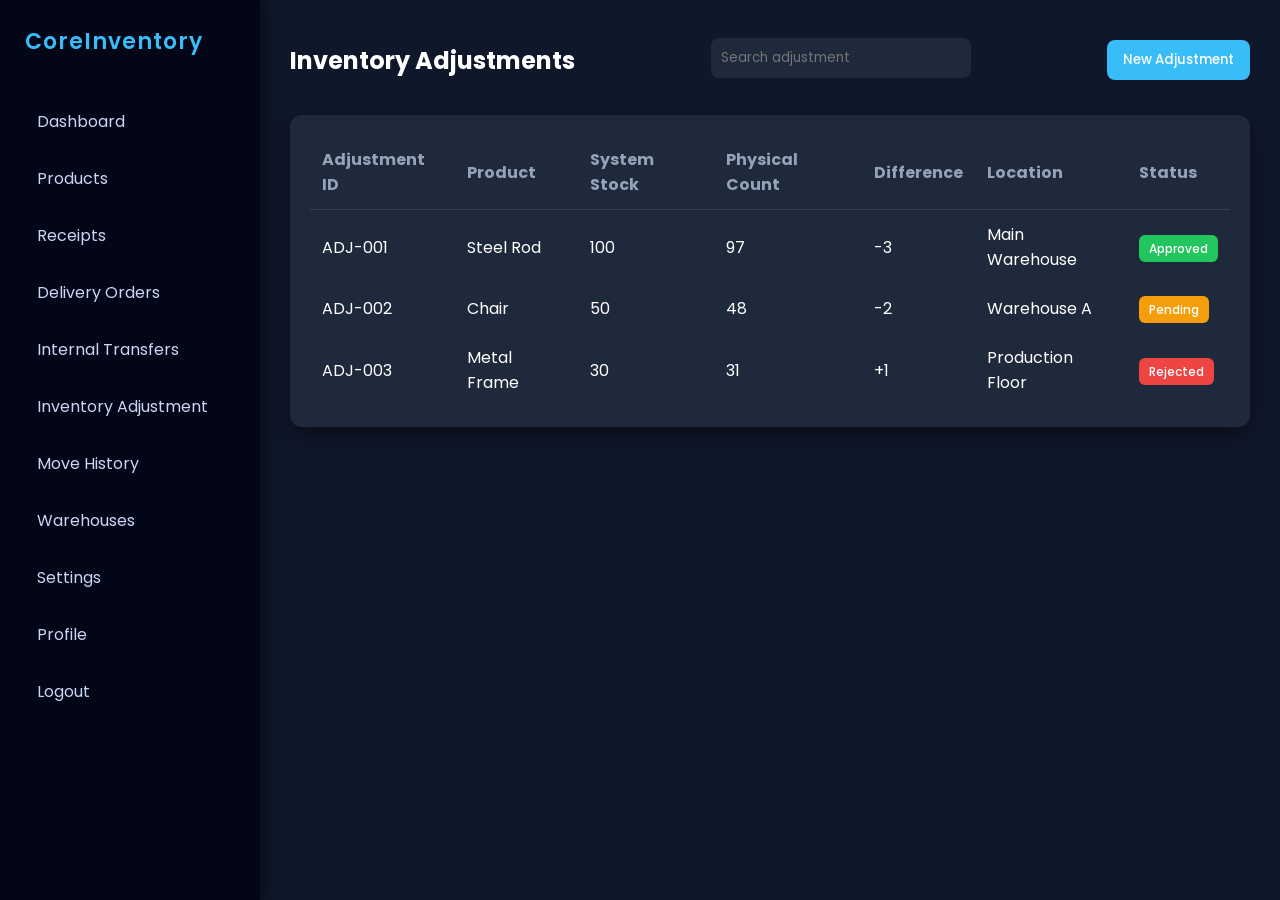
<file: pages/adjustments.html>
<!DOCTYPE html>
<html lang="en">

<head>
<link rel="stylesheet" href="../css/forms.css">
<link rel="stylesheet" href="../css/style.css">
<meta charset="UTF-8">
<meta name="viewport" content="width=device-width, initial-scale=1.0">

<title>Inventory Adjustments - CoreInventory</title>

<link href="https://fonts.googleapis.com/css2?family=Poppins:wght@300;400;500;600&display=swap" rel="stylesheet">

<style>

*{
margin:0;
padding:0;
box-sizing:border-box;
font-family:'Poppins',sans-serif;
}

body{
display:flex;
height:100vh;
background:#0f172a;
color:white;
}

/* SIDEBAR */

.sidebar{
width:260px;
background:#020617;
padding:25px;
display:flex;
flex-direction:column;
}

.logo{
font-size:22px;
font-weight:600;
color:#38bdf8;
margin-bottom:35px;
}

.sidebar a{
color:#cbd5f5;
text-decoration:none;
padding:12px;
border-radius:8px;
margin:4px 0;
transition:0.3s;
}

.sidebar a:hover{
background:#1e293b;
color:#38bdf8;
}

/* MAIN */

.main{
flex:1;
padding:30px;
overflow-y:auto;
}

/* TOP BAR */

.topbar{
display:flex;
justify-content:space-between;
align-items:center;
margin-bottom:25px;
}

.search{
padding:10px;
border-radius:8px;
border:none;
background:#1e293b;
color:white;
width:260px;
}

.add-btn{
background:#38bdf8;
border:none;
padding:10px 16px;
border-radius:8px;
cursor:pointer;
}

/* TABLE */

.table-container{
background:#1e293b;
padding:20px;
border-radius:12px;
}

table{
width:100%;
border-collapse:collapse;
}

th,td{
padding:12px;
text-align:left;
}

th{
color:#94a3b8;
border-bottom:1px solid #334155;
}

tr:hover{
background:#0f172a;
}

/* STATUS */

.status{
padding:5px 10px;
border-radius:6px;
font-size:12px;
}

.pending{
background:#f59e0b;
}

.approved{
background:#22c55e;
}

.rejected{
background:#ef4444;
}

/* MODAL */

.modal{
display:none;
position:fixed;
top:0;
left:0;
width:100%;
height:100%;
background:rgba(0,0,0,0.7);
justify-content:center;
align-items:center;
}

.modal-content{
background:#1e293b;
padding:25px;
border-radius:12px;
width:420px;
}

.modal input, .modal select, .modal textarea{
width:100%;
padding:10px;
margin:8px 0;
border-radius:6px;
border:none;
background:#0f172a;
color:white;
}

.modal button{
margin-top:10px;
padding:10px;
background:#38bdf8;
border:none;
border-radius:6px;
cursor:pointer;
width:100%;
}

</style>

</head>

<body>

<!-- SIDEBAR -->

<div class="sidebar">

<div class="logo">CoreInventory</div>

<a href="dashboard.html">Dashboard</a>
<a href="products.html">Products</a>
<a href="receipts.html">Receipts</a>
<a href="deliveries.html">Delivery Orders</a>
<a href="transfers.html">Internal Transfers</a>
<a href="adjustments.html">Inventory Adjustment</a>
<a href="movements.html">Move History</a>
<a href="warehouses.html">Warehouses</a>
<a href="adjustments.html">Settings</a>
<a href="profile.html">Profile</a>
<a href="#">Logout</a>

</div>

<!-- MAIN -->

<div class="main">

<div class="topbar">

<h2>Inventory Adjustments</h2>

<input class="search" placeholder="Search adjustment">

<button class="add-btn" onclick="openModal()">New Adjustment</button>

</div>

<!-- ADJUSTMENT TABLE -->

<div class="table-container">

<table>

<thead>

<tr>
<th>Adjustment ID</th>
<th>Product</th>
<th>System Stock</th>
<th>Physical Count</th>
<th>Difference</th>
<th>Location</th>
<th>Status</th>
</tr>

</thead>

<tbody id="adjustmentTable">

<tr>
<td>ADJ-001</td>
<td>Steel Rod</td>
<td>100</td>
<td>97</td>
<td>-3</td>
<td>Main Warehouse</td>
<td><span class="status approved">Approved</span></td>
</tr>

<tr>
<td>ADJ-002</td>
<td>Chair</td>
<td>50</td>
<td>48</td>
<td>-2</td>
<td>Warehouse A</td>
<td><span class="status pending">Pending</span></td>
</tr>

<tr>
<td>ADJ-003</td>
<td>Metal Frame</td>
<td>30</td>
<td>31</td>
<td>+1</td>
<td>Production Floor</td>
<td><span class="status rejected">Rejected</span></td>
</tr>

</tbody>

</table>

</div>

</div>

<!-- CREATE ADJUSTMENT MODAL -->

<div class="modal" id="adjustModal">

<div class="modal-content">

<h3>Create Stock Adjustment</h3>

<input type="text" id="product" placeholder="Product Name">

<input type="number" id="systemStock" placeholder="System Stock">

<input type="number" id="physicalStock" placeholder="Physical Count">

<select id="location">
<option>Main Warehouse</option>
<option>Warehouse A</option>
<option>Production Floor</option>
</select>

<textarea id="reason" placeholder="Reason for Adjustment"></textarea>

<select id="status">
<option>Pending</option>
<option>Approved</option>
<option>Rejected</option>
</select>

<button onclick="addAdjustment()">Save Adjustment</button>

</div>

</div>

<script>

function openModal(){
document.getElementById("adjustModal").style.display="flex"
}

function addAdjustment(){

let product=document.getElementById("product").value
let system=document.getElementById("systemStock").value
let physical=document.getElementById("physicalStock").value
let location=document.getElementById("location").value
let status=document.getElementById("status").value

let difference=physical-system

let table=document.getElementById("adjustmentTable")

let id="ADJ-"+Math.floor(Math.random()*1000)

let row=document.createElement("tr")

row.innerHTML=
`<td>${id}</td>
<td>${product}</td>
<td>${system}</td>
<td>${physical}</td>
<td>${difference}</td>
<td>${location}</td>
<td><span class="status ${status.toLowerCase()}">${status}</span></td>`

table.appendChild(row)

document.getElementById("adjustModal").style.display="none"

}

</script>

</body>
</html>
</file>
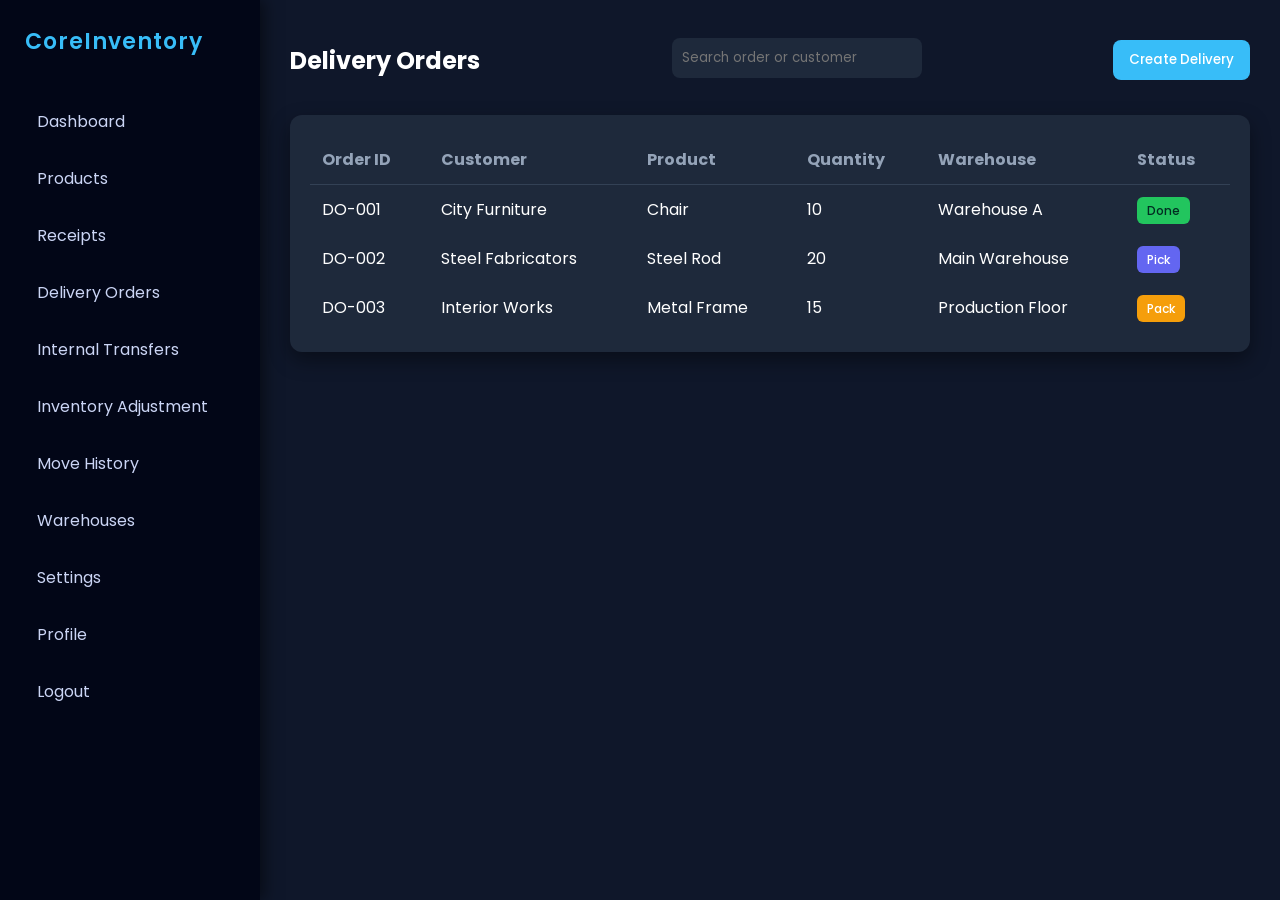
<file: pages/deliveries.html>
<!DOCTYPE html>
<html lang="en">

<head>
<link rel="stylesheet" href="../css/forms.css">
<link rel="stylesheet" href="../css/style.css">
<meta charset="UTF-8">
<meta name="viewport" content="width=device-width, initial-scale=1.0">

<title>Delivery Orders - CoreInventory</title>

<link href="https://fonts.googleapis.com/css2?family=Poppins:wght@300;400;500;600&display=swap" rel="stylesheet">

<style>

*{
margin:0;
padding:0;
box-sizing:border-box;
font-family:'Poppins',sans-serif;
}

body{
display:flex;
height:100vh;
background:#0f172a;
color:white;
}

/* SIDEBAR */

.sidebar{
width:260px;
background:#020617;
padding:25px;
display:flex;
flex-direction:column;
}

.logo{
font-size:22px;
font-weight:600;
color:#38bdf8;
margin-bottom:35px;
}

.sidebar a{
color:#cbd5f5;
text-decoration:none;
padding:12px;
border-radius:8px;
margin:4px 0;
transition:0.3s;
}

.sidebar a:hover{
background:#1e293b;
color:#38bdf8;
}

/* MAIN */

.main{
flex:1;
padding:30px;
overflow-y:auto;
}

/* TOPBAR */

.topbar{
display:flex;
justify-content:space-between;
align-items:center;
margin-bottom:25px;
}

.search{
padding:10px;
border-radius:8px;
border:none;
background:#1e293b;
color:white;
width:250px;
}

.add-btn{
background:#38bdf8;
border:none;
padding:10px 16px;
border-radius:8px;
cursor:pointer;
}

/* TABLE */

.table-container{
background:#1e293b;
padding:20px;
border-radius:12px;
}

table{
width:100%;
border-collapse:collapse;
}

th,td{
padding:12px;
text-align:left;
}

th{
color:#94a3b8;
border-bottom:1px solid #334155;
}

tr:hover{
background:#0f172a;
}

/* STATUS */

.status{
padding:5px 10px;
border-radius:6px;
font-size:12px;
cursor:pointer;
}

.pick{
background:#6366f1;
}

.pack{
background:#f59e0b;
}

.done{
background:#22c55e;
}

/* TRACKING BAR */

.tracking-box{
background:#1e293b;
margin-top:20px;
padding:25px;
border-radius:12px;
display:none;
}

.progress-container{
display:flex;
justify-content:space-between;
position:relative;
margin-top:20px;
}

.progress-container::before{
content:'';
position:absolute;
top:15px;
left:0;
width:100%;
height:4px;
background:#334155;
z-index:0;
}

.progress{
position:absolute;
top:15px;
left:0;
height:4px;
background:#22c55e;
z-index:1;
width:0%;
transition:0.4s;
}

.circle{
width:35px;
height:35px;
background:#334155;
border-radius:50%;
display:flex;
align-items:center;
justify-content:center;
z-index:2;
font-size:12px;
}

.circle.active{
background:#22c55e;
}

/* MODAL */

.modal{
display:none;
position:fixed;
top:0;
left:0;
width:100%;
height:100%;
background:rgba(0,0,0,0.7);
justify-content:center;
align-items:center;
}

.modal-content{
background:#1e293b;
padding:25px;
border-radius:12px;
width:400px;
}

.modal input, .modal select{
width:100%;
padding:10px;
margin:8px 0;
border-radius:6px;
border:none;
background:#0f172a;
color:white;
}

.modal button{
margin-top:10px;
padding:10px;
background:#38bdf8;
border:none;
border-radius:6px;
cursor:pointer;
width:100%;
}

</style>

</head>

<body>

<div class="sidebar">

<div class="logo">CoreInventory</div>

<a href="dashboard.html">Dashboard</a>
<a href="products.html">Products</a>
<a href="receipts.html">Receipts</a>
<a href="deliveries.html">Delivery Orders</a>
<a href="transfers.html">Internal Transfers</a>
<a href="adjustments.html">Inventory Adjustment</a>
<a href="movements.html">Move History</a>
<a href="warehouses.html">Warehouses</a>
<a href="settings.html">Settings</a>
<a href="profile.html">Profile</a>
<a href="logout.html">Logout</a>

</div>

<div class="main">

<div class="topbar">

<h2>Delivery Orders</h2>

<input class="search" placeholder="Search order or customer">

<button class="add-btn" onclick="openModal()">Create Delivery</button>

</div>

<div class="table-container">

<table>

<thead>
<tr>
<th>Order ID</th>
<th>Customer</th>
<th>Product</th>
<th>Quantity</th>
<th>Warehouse</th>
<th>Status</th>
</tr>
</thead>

<tbody id="deliveryTable">

<tr>
<td>DO-001</td>
<td>City Furniture</td>
<td>Chair</td>
<td>10</td>
<td>Warehouse A</td>
<td><span class="status done" onclick="showTracking('DO-001')">Done</span></td>
</tr>

<tr>
<td>DO-002</td>
<td>Steel Fabricators</td>
<td>Steel Rod</td>
<td>20</td>
<td>Main Warehouse</td>
<td><span class="status pick" onclick="showTracking('DO-002')">Pick</span></td>
</tr>

<tr>
<td>DO-003</td>
<td>Interior Works</td>
<td>Metal Frame</td>
<td>15</td>
<td>Production Floor</td>
<td><span class="status pack" onclick="showTracking('DO-003')">Pack</span></td>
</tr>

</tbody>

</table>

</div>

<div class="tracking-box" id="trackingBox">

<h3>Order Tracking</h3>

<div class="progress-container">

<div class="progress" id="progress"></div>

<div class="circle">1</div>
<div class="circle">2</div>
<div class="circle">3</div>
<div class="circle">4</div>

</div>

<div style="display:flex;justify-content:space-between;margin-top:10px;font-size:13px;">
<span>Order Placed</span>
<span>Picking</span>
<span>Packing</span>
<span>Delivered</span>
</div>

</div>

</div>

<div class="modal" id="deliveryModal">

<div class="modal-content">

<h3>Create Delivery Order</h3>

<input type="text" id="customer" placeholder="Customer Name">
<input type="text" id="product" placeholder="Product">
<input type="number" id="qty" placeholder="Quantity">

<select id="warehouse">
<option>Main Warehouse</option>
<option>Warehouse A</option>
<option>Production Floor</option>
</select>

<select id="status">
<option>Pick</option>
<option>Pack</option>
<option>Done</option>
</select>

<button onclick="addDelivery()">Save Delivery</button>

</div>

</div>

<script>

function openModal(){
document.getElementById("deliveryModal").style.display="flex"
}

function addDelivery(){

let customer=document.getElementById("customer").value
let product=document.getElementById("product").value
let qty=document.getElementById("qty").value
let warehouse=document.getElementById("warehouse").value
let status=document.getElementById("status").value

let table=document.getElementById("deliveryTable")

let id="DO-"+Math.floor(Math.random()*1000)

let row=document.createElement("tr")

row.innerHTML=
`<td>${id}</td>
<td>${customer}</td>
<td>${product}</td>
<td>${qty}</td>
<td>${warehouse}</td>
<td><span class="status ${status.toLowerCase()}" onclick="showTracking('${id}')">${status}</span></td>`

table.appendChild(row)

document.getElementById("deliveryModal").style.display="none"

}

function showTracking(orderId){

let statusStep={
"DO-001":4,
"DO-002":2,
"DO-003":3
}

let step=statusStep[orderId] || 1

let circles=document.querySelectorAll(".circle")
let progress=document.getElementById("progress")

circles.forEach((circle,index)=>{
if(index < step){
circle.classList.add("active")
}else{
circle.classList.remove("active")
}
})

let percent=((step-1)/(circles.length-1))*100
progress.style.width=percent+"%"

document.getElementById("trackingBox").style.display="block"

}

</script>

</body>
</html>
</file>
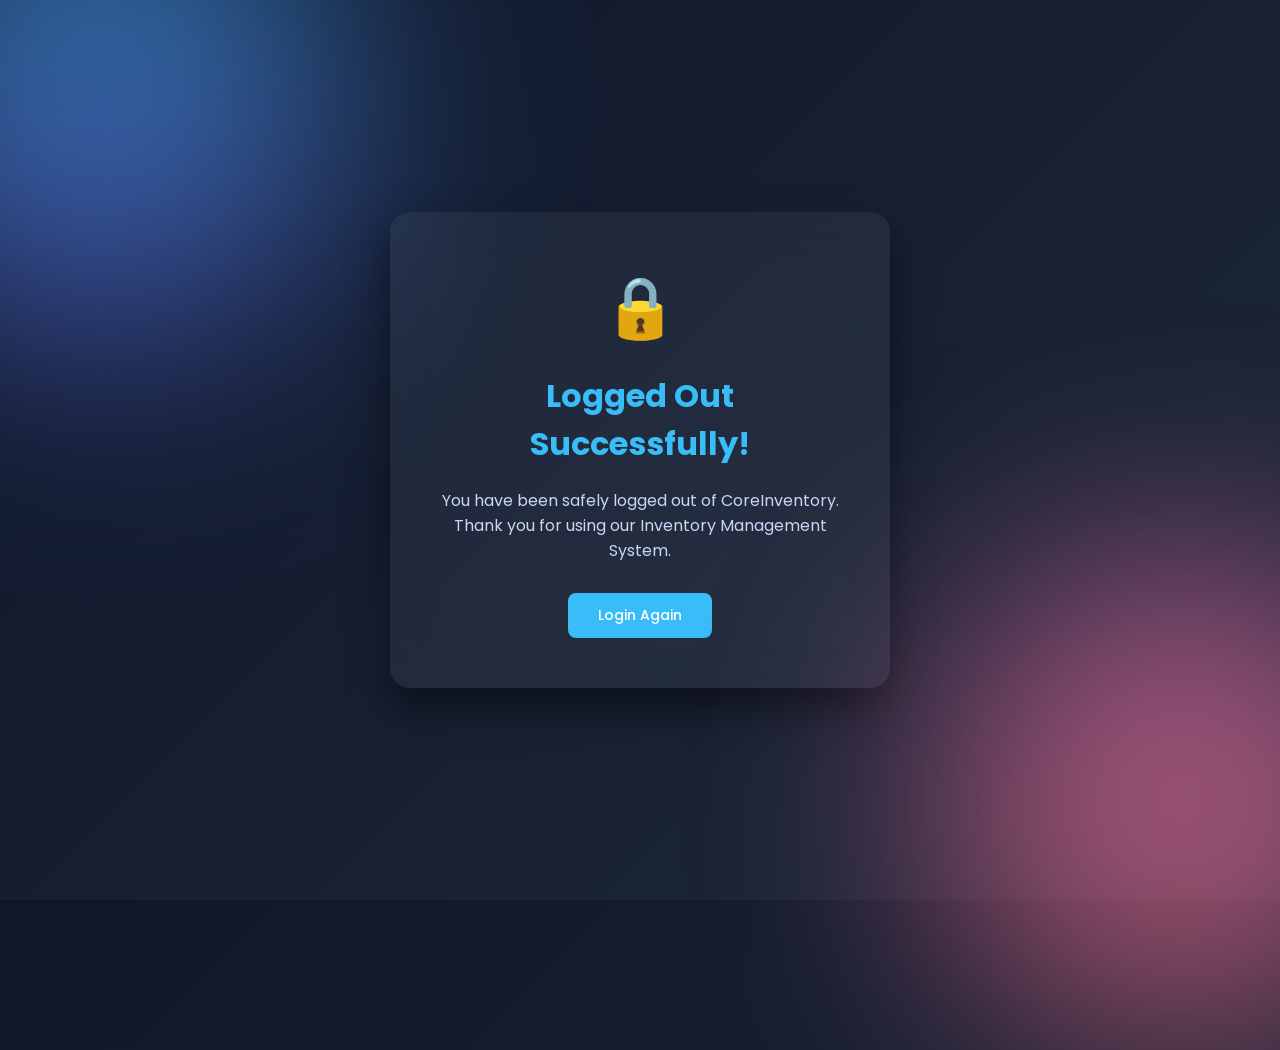
<file: pages/logout.html>
<!DOCTYPE html>
<html lang="en">

<head>
    <meta charset="UTF-8">
    <meta name="viewport" content="width=device-width, initial-scale=1.0">
    <title>Logout - CoreInventory</title>

    <!-- Google Fonts -->
    <link href="https://fonts.googleapis.com/css2?family=Poppins:wght@300;400;500;600&display=swap" rel="stylesheet">

    <!-- Main Styles -->
    <link rel="stylesheet" href="../css/style.css">
    <link rel="stylesheet" href="../css/forms.css">

    <style>
        /* Custom logout page styling */
        body {
            height: 100vh;
            display: flex;
            justify-content: center;
            align-items: center;
            font-family: 'Poppins', sans-serif;
            background: linear-gradient(135deg, #0f172a, #1e293b);
            overflow: hidden;
            position: relative;
        }

        /* Animated background circles */
        body::before,
        body::after {
            content: "";
            position: absolute;
            width: 500px;
            height: 500px;
            border-radius: 50%;
            filter: blur(120px);
            opacity: 0.6;
        }

        body::before {
            background: linear-gradient(#38bdf8, #6366f1);
            top: -150px;
            left: -150px;
        }

        body::after {
            background: linear-gradient(#f472b6, #fb7185);
            bottom: -150px;
            right: -150px;
        }

        .logout-container {
            width: 500px;
            padding: 50px;
            text-align: center;
            background: rgba(255, 255, 255, 0.05);
            backdrop-filter: blur(20px);
            border-radius: 20px;
            box-shadow: 0 20px 40px rgba(0, 0, 0, 0.5);
            color: white;
        }

        .logout-container h1 {
            font-size: 32px;
            margin-bottom: 20px;
            color: #38bdf8;
        }

        .logout-container p {
            font-size: 16px;
            color: #cbd5f5;
            margin-bottom: 30px;
        }

        .logout-btn {
            padding: 12px 30px;
            background: #38bdf8;
            border: none;
            border-radius: 8px;
            color: white;
            font-weight: 500;
            cursor: pointer;
            font-size: 14px;
            transition: 0.3s;
        }

        .logout-btn:hover {
            background: #0ea5e9;
            transform: translateY(-2px);
        }

        .icon {
            font-size: 60px;
            margin-bottom: 20px;
            color: #f472b6;
        }
    </style>
</head>

<body>
    <div class="logout-container">
        <div class="icon">🔒</div>
        <h1>Logged Out Successfully!</h1>
        <p>You have been safely logged out of CoreInventory.<br>
            Thank you for using our Inventory Management System.</p>
        <button class="logout-btn" onclick="redirectLogin()">Login Again</button>
    </div>

    <script>
        function redirectLogin() {
            window.location.href = "login.html";
        }

        // Auto redirect after 5 seconds
        setTimeout(() => {
            redirectLogin();
        }, 5000);
    </script>
</body>

</html>
</file>
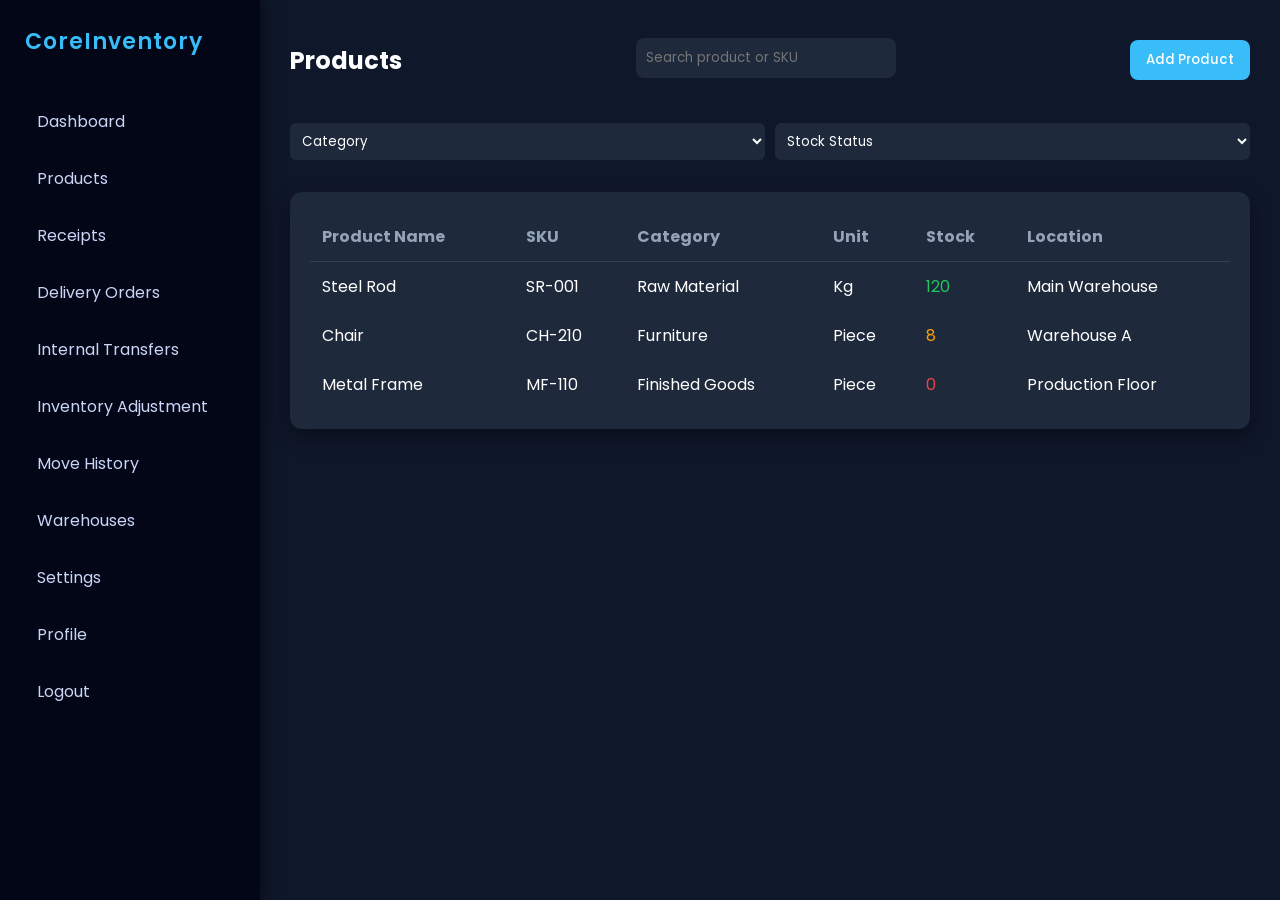
<file: pages/products.html>
<!DOCTYPE html>
<html lang="en">

<head>
<link rel="stylesheet" href="../css/forms.css">
<link rel="stylesheet" href="../css/style.css">
<meta charset="UTF-8">
<meta name="viewport" content="width=device-width, initial-scale=1.0">

<title>Products - CoreInventory</title>

<link href="https://fonts.googleapis.com/css2?family=Poppins:wght@300;400;500;600&display=swap" rel="stylesheet">

<style>

*{
margin:0;
padding:0;
box-sizing:border-box;
font-family:'Poppins',sans-serif;
}

body{
display:flex;
height:100vh;
background:#0f172a;
color:white;
}

/* SIDEBAR */

.sidebar{
width:260px;
background:#020617;
padding:25px;
display:flex;
flex-direction:column;
}

.logo{
font-size:22px;
font-weight:600;
color:#38bdf8;
margin-bottom:35px;
}

.sidebar a{
color:#cbd5f5;
text-decoration:none;
padding:12px;
border-radius:8px;
margin:4px 0;
transition:0.3s;
}

.sidebar a:hover{
background:#1e293b;
color:#38bdf8;
}

/* MAIN */

.main{
flex:1;
padding:30px;
overflow-y:auto;
}

/* TOP BAR */

.topbar{
display:flex;
justify-content:space-between;
align-items:center;
margin-bottom:25px;
}

.search{
padding:10px;
border-radius:8px;
border:none;
background:#1e293b;
color:white;
width:260px;
}

.add-btn{
background:#38bdf8;
border:none;
padding:10px 16px;
border-radius:8px;
cursor:pointer;
}

/* FILTERS */

.filters{
display:flex;
gap:10px;
margin-bottom:20px;
}

select{
padding:8px;
background:#1e293b;
border:none;
border-radius:6px;
color:white;
}

/* TABLE */

.table-container{
background:#1e293b;
padding:20px;
border-radius:12px;
}

table{
width:100%;
border-collapse:collapse;
}

th,td{
padding:12px;
text-align:left;
}

th{
color:#94a3b8;
border-bottom:1px solid #334155;
}

tr:hover{
background:#0f172a;
}

/* STOCK STATUS */

.stock-high{
color:#22c55e;
}

.stock-low{
color:#f59e0b;
}

.stock-out{
color:#ef4444;
}

/* MODAL */

.modal{
display:none;
position:fixed;
top:0;
left:0;
width:100%;
height:100%;
background:rgba(0,0,0,0.7);
justify-content:center;
align-items:center;
}

.modal-content{
background:#1e293b;
padding:25px;
border-radius:12px;
width:350px;
}

.modal input{
width:100%;
padding:10px;
margin:8px 0;
border-radius:6px;
border:none;
background:#0f172a;
color:white;
}

.modal button{
margin-top:10px;
padding:10px;
background:#38bdf8;
border:none;
border-radius:6px;
cursor:pointer;
width:100%;
}

/* RESPONSIVE */

@media(max-width:900px){

.sidebar{
display:none;
}

}

</style>

</head>

<body>

<!-- SIDEBAR -->

<div class="sidebar">

<div class="logo">CoreInventory</div>

<a href="dashboard.html">Dashboard</a>
<a href="products.html">Products</a>
<a href="receipts.html">Receipts</a>
<a href="deliveries.html">Delivery Orders</a>
<a href="transfers.html">Internal Transfers</a>
<a href="adjustments.html">Inventory Adjustment</a>
<a href="movements.html">Move History</a>
<a href="warehouses.html">Warehouses</a>
<a href="settings.html">Settings</a>
<a href="profile.html">Profile</a>
<a href="logout.html">Logout</a>
</div>

<!-- MAIN -->

<div class="main">

<div class="topbar">

<h2>Products</h2>

<input class="search" placeholder="Search product or SKU">

<button class="add-btn" onclick="openModal()">Add Product</button>

</div>

<!-- FILTERS -->

<div class="filters">

<select>
<option>Category</option>
<option>Raw Material</option>
<option>Finished Goods</option>
</select>

<select>
<option>Stock Status</option>
<option>High</option>
<option>Low</option>
<option>Out of Stock</option>
</select>

</div>

<!-- PRODUCT TABLE -->

<div class="table-container">

<table>

<thead>

<tr>
<th>Product Name</th>
<th>SKU</th>
<th>Category</th>
<th>Unit</th>
<th>Stock</th>
<th>Location</th>
</tr>

</thead>

<tbody id="productTable">

<tr>
<td>Steel Rod</td>
<td>SR-001</td>
<td>Raw Material</td>
<td>Kg</td>
<td class="stock-high">120</td>
<td>Main Warehouse</td>
</tr>

<tr>
<td>Chair</td>
<td>CH-210</td>
<td>Furniture</td>
<td>Piece</td>
<td class="stock-low">8</td>
<td>Warehouse A</td>
</tr>

<tr>
<td>Metal Frame</td>
<td>MF-110</td>
<td>Finished Goods</td>
<td>Piece</td>
<td class="stock-out">0</td>
<td>Production Floor</td>
</tr>

</tbody>

</table>

</div>

</div>

<!-- ADD PRODUCT MODAL -->

<div class="modal" id="productModal">

<div class="modal-content">

<h3>Add Product</h3>

<input type="text" id="name" placeholder="Product Name">
<input type="text" id="sku" placeholder="SKU Code">
<input type="text" id="category" placeholder="Category">
<input type="text" id="unit" placeholder="Unit of Measure">
<input type="number" id="stock" placeholder="Initial Stock">

<button onclick="addProduct()">Save Product</button>

</div>

</div>

<script>

function openModal(){
document.getElementById("productModal").style.display="flex"
}

function addProduct(){

let name=document.getElementById("name").value
let sku=document.getElementById("sku").value
let category=document.getElementById("category").value
let unit=document.getElementById("unit").value
let stock=document.getElementById("stock").value

let table=document.getElementById("productTable")

let row=document.createElement("tr")

row.innerHTML=

`<td>${name}</td>
<td>${sku}</td>
<td>${category}</td>
<td>${unit}</td>
<td>${stock}</td>
<td>Main Warehouse</td>`

table.appendChild(row)

document.getElementById("productModal").style.display="none"

}

</script>

</body>
</html>
</file>
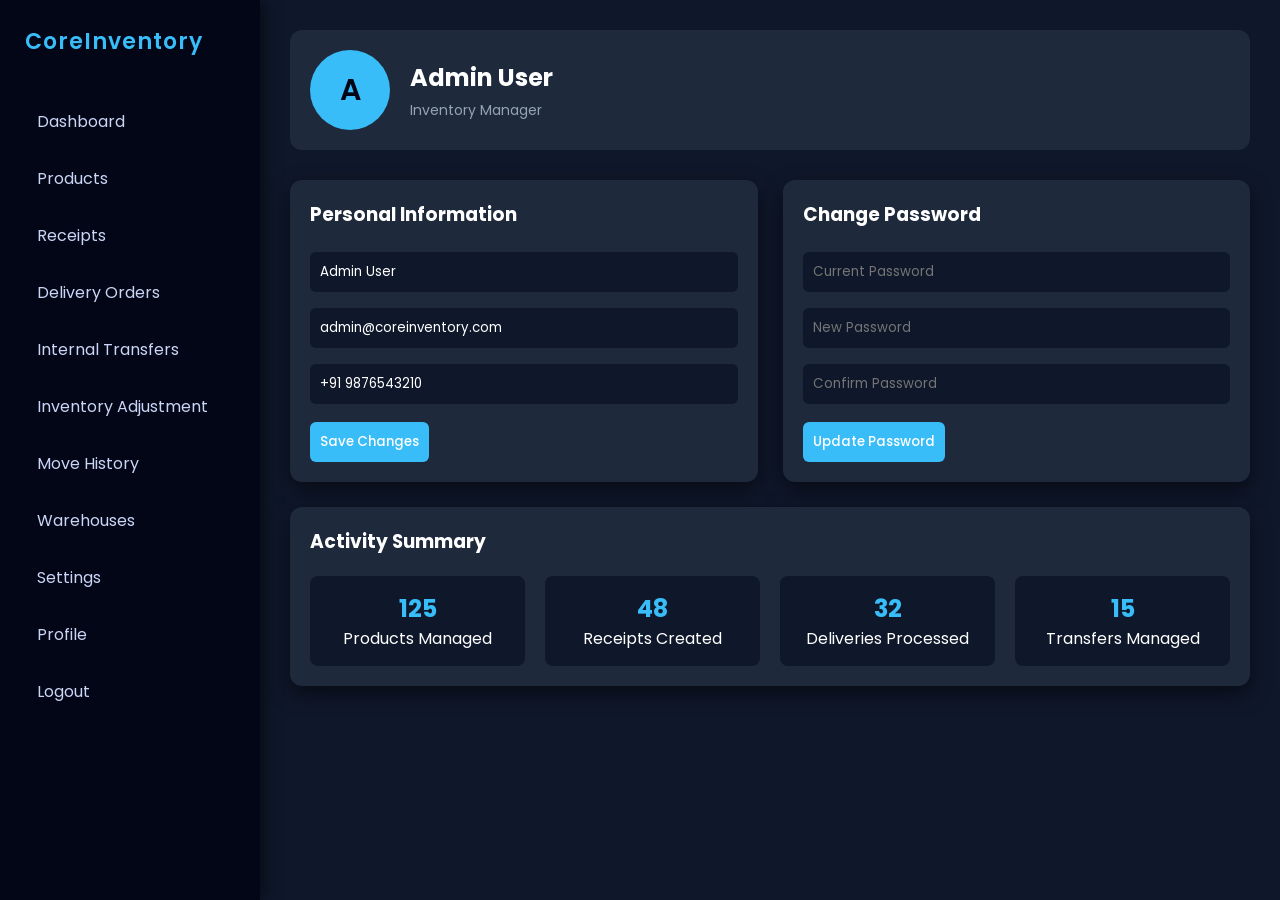
<file: pages/profile.html>
<!DOCTYPE html>
<html lang="en">

<head>
<link rel="stylesheet" href="../css/forms.css">
<link rel="stylesheet" href="../css/style.css">
<meta charset="UTF-8">
<meta name="viewport" content="width=device-width, initial-scale=1.0">

<title>User Profile - CoreInventory</title>

<link href="https://fonts.googleapis.com/css2?family=Poppins:wght@300;400;500;600&display=swap" rel="stylesheet">

<style>

*{
margin:0;
padding:0;
box-sizing:border-box;
font-family:'Poppins',sans-serif;
}

body{
display:flex;
height:100vh;
background:#0f172a;
color:white;
}

/* SIDEBAR */

.sidebar{
width:260px;
background:#020617;
padding:25px;
display:flex;
flex-direction:column;
}

.logo{
font-size:22px;
font-weight:600;
color:#38bdf8;
margin-bottom:35px;
}

.sidebar a{
color:#cbd5f5;
text-decoration:none;
padding:12px;
border-radius:8px;
margin:4px 0;
transition:0.3s;
}

.sidebar a:hover{
background:#1e293b;
color:#38bdf8;
}

/* MAIN */

.main{
flex:1;
padding:30px;
overflow-y:auto;
}

/* PROFILE HEADER */

.profile-header{
display:flex;
align-items:center;
gap:20px;
margin-bottom:30px;
background:#1e293b;
padding:20px;
border-radius:12px;
}

.avatar{
width:80px;
height:80px;
border-radius:50%;
background:#38bdf8;
display:flex;
align-items:center;
justify-content:center;
font-size:30px;
font-weight:600;
color:#020617;
}

.user-info h2{
margin-bottom:5px;
}

.role{
color:#94a3b8;
font-size:14px;
}

/* GRID */

.grid{
display:grid;
grid-template-columns:1fr 1fr;
gap:25px;
}

/* CARD */

.card{
background:#1e293b;
padding:20px;
border-radius:12px;
}

.card h3{
margin-bottom:15px;
}

/* FORM */

input{
width:100%;
padding:10px;
margin:8px 0;
border-radius:6px;
border:none;
background:#0f172a;
color:white;
}

button{
margin-top:10px;
padding:10px;
background:#38bdf8;
border:none;
border-radius:6px;
cursor:pointer;
}

/* ACTIVITY */

.activity{
display:flex;
gap:20px;
margin-top:20px;
}

.stat{
flex:1;
background:#0f172a;
padding:15px;
border-radius:8px;
text-align:center;
}

.stat h2{
color:#38bdf8;
}

/* RESPONSIVE */

@media(max-width:900px){

.sidebar{
display:none;
}

.grid{
grid-template-columns:1fr;
}

}

</style>

</head>

<body>

<!-- SIDEBAR -->

<div class="sidebar">

<div class="logo">CoreInventory</div>

<a href="dashboard.html">Dashboard</a>
<a href="products.html">Products</a>
<a href="receipts.html">Receipts</a>
<a href="deliveries.html">Delivery Orders</a>
<a href="transfers.html">Internal Transfers</a>
<a href="adjustments.html">Inventory Adjustment</a>
<a href="movements.html">Move History</a>
<a href="warehouses.html">Warehouses</a>
<a href="settings.html">Settings</a>
<a href="profile.html">Profile</a>
<a href="logout.html">Logout</a>
</div>

<!-- MAIN -->

<div class="main">

<!-- PROFILE HEADER -->

<div class="profile-header">

<div class="avatar">A</div>

<div class="user-info">
<h2>Admin User</h2>
<p class="role">Inventory Manager</p>
</div>

</div>

<!-- GRID -->

<div class="grid">

<!-- PERSONAL INFO -->

<div class="card">

<h3>Personal Information</h3>

<input type="text" value="Admin User">
<input type="email" value="admin@coreinventory.com">
<input type="text" value="+91 9876543210">

<button onclick="saveProfile()" type="submit">Save Changes</button>

</div>

<!-- PASSWORD CHANGE -->

<div class="card">

<h3>Change Password</h3>

<input type="password" placeholder="Current Password">
<input type="password" placeholder="New Password">
<input type="password" placeholder="Confirm Password">

<button onclick="changePassword()">Update Password</button>

</div>

</div>

<!-- ACTIVITY STATS -->

<div class="card" style="margin-top:25px;">

<h3>Activity Summary</h3>

<div class="activity">

<div class="stat">
<h2>125</h2>
<p>Products Managed</p>
</div>

<div class="stat">
<h2>48</h2>
<p>Receipts Created</p>
</div>

<div class="stat">
<h2>32</h2>
<p>Deliveries Processed</p>
</div>

<div class="stat">
<h2>15</h2>
<p>Transfers Managed</p>
</div>

</div>

</div>

</div>

<script>

function saveProfile(){
alert("Profile updated successfully")
}

function changePassword(){
alert("Password updated successfully")
}

</script>

</body>
</html>
</file>
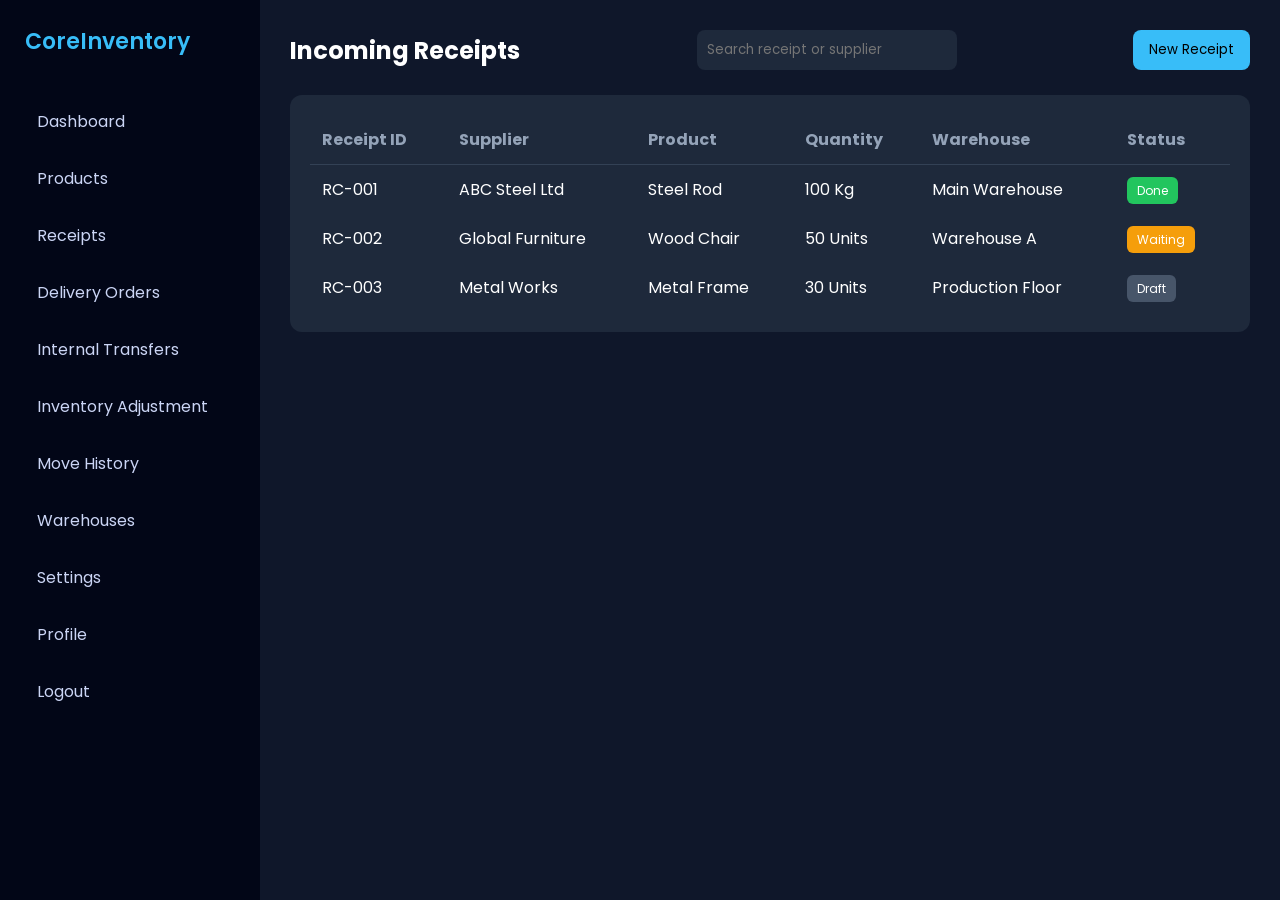
<file: pages/receipts.html>
<!DOCTYPE html>
<html lang="en">

<head>

<meta charset="UTF-8">
<meta name="viewport" content="width=device-width, initial-scale=1.0">

<title>Receipts - CoreInventory</title>

<link href="https://fonts.googleapis.com/css2?family=Poppins:wght@300;400;500;600&display=swap" rel="stylesheet">

<style>

*{
margin:0;
padding:0;
box-sizing:border-box;
font-family:'Poppins',sans-serif;
}

body{
display:flex;
height:100vh;
background:#0f172a;
color:white;
}

/* SIDEBAR */

.sidebar{
width:260px;
background:#020617;
padding:25px;
display:flex;
flex-direction:column;
}

.logo{
font-size:22px;
font-weight:600;
color:#38bdf8;
margin-bottom:35px;
}

.sidebar a{
color:#cbd5f5;
text-decoration:none;
padding:12px;
border-radius:8px;
margin:4px 0;
transition:0.3s;
}

.sidebar a:hover{
background:#1e293b;
color:#38bdf8;
}

/* MAIN */

.main{
flex:1;
padding:30px;
overflow-y:auto;
}

/* TOP BAR */

.topbar{
display:flex;
justify-content:space-between;
align-items:center;
margin-bottom:25px;
}

.search{
padding:10px;
border-radius:8px;
border:none;
background:#1e293b;
color:white;
width:260px;
}

.add-btn{
background:#38bdf8;
border:none;
padding:10px 16px;
border-radius:8px;
cursor:pointer;
}

/* RECEIPT TABLE */

.table-container{
background:#1e293b;
padding:20px;
border-radius:12px;
}

table{
width:100%;
border-collapse:collapse;
}

th,td{
padding:12px;
text-align:left;
}

th{
color:#94a3b8;
border-bottom:1px solid #334155;
}

tr:hover{
background:#0f172a;
}

/* STATUS */

.status{
padding:5px 10px;
border-radius:6px;
font-size:12px;
}

.draft{
background:#475569;
}

.waiting{
background:#f59e0b;
}

.done{
background:#22c55e;
}

.back-btn{
background:#38bdf8;
border:none;
color:#ffffff;
font-size:14px;
padding:6px 12px;
border-radius:6px;
margin-bottom:10px;
cursor:pointer;
display:inline-block;
}

.back-btn:hover{
background:#0ea5e9;
}

/* MODAL */

.modal{
display:none;
position:fixed;
top:0;
left:0;
width:100%;
height:100%;
background:rgba(0,0,0,0.7);
justify-content:center;
align-items:center;
}

.modal-content{
background:#1e293b;
padding:25px;
border-radius:12px;
width:400px;
}

.modal input, .modal select{
width:100%;
padding:10px;
margin:8px 0;
border-radius:6px;
border:none;
background:#0f172a;
color:white;
}

.modal button{
margin-top:10px;
padding:10px;
background:#38bdf8;
border:none;
border-radius:6px;
cursor:pointer;
width:100%;
}

/* SUCCESS MESSAGE */

.success-msg{
position:fixed;
top:20px;
right:20px;
background:#22c55e;
padding:15px 20px;
border-radius:8px;
display:none;
font-weight:500;
box-shadow:0 5px 15px rgba(0,0,0,0.3);
animation:fadein 0.5s;
}

@keyframes fadein{
from{opacity:0; transform:translateY(-10px);}
to{opacity:1; transform:translateY(0);}
}

</style>

</head>

<body>

<!-- SUCCESS MESSAGE -->

<div id="successMsg" class="success-msg">
Receipt Saved Successfully ✔
</div>

<!-- SIDEBAR -->

<div class="sidebar">

<div class="logo">CoreInventory</div>

<a href="dashboard.html">Dashboard</a>
<a href="products.html">Products</a>
<a href="receipts.html">Receipts</a>
<a href="deliveries.html">Delivery Orders</a>
<a href="transfers.html">Internal Transfers</a>
<a href="adjustments.html">Inventory Adjustment</a>
<a href="movements.html">Move History</a>
<a href="warehouses.html">Warehouses</a>
<a href="settings.html">Settings</a>
<a href="profile.html">Profile</a>
<a href="logout.html">Logout</a>

</div>

<!-- MAIN -->

<div class="main">

<div class="topbar">

<h2>Incoming Receipts</h2>

<input class="search" id="searchInput" placeholder="Search receipt or supplier">

<button class="add-btn" onclick="openModal()">New Receipt</button>

</div>

<!-- RECEIPT TABLE -->

<div class="table-container">

<table>

<thead>

<tr>
<th>Receipt ID</th>
<th>Supplier</th>
<th>Product</th>
<th>Quantity</th>
<th>Warehouse</th>
<th>Status</th>
</tr>

</thead>

<tbody id="receiptTable">

<tr>
<td>RC-001</td>
<td>ABC Steel Ltd</td>
<td>Steel Rod</td>
<td>100 Kg</td>
<td>Main Warehouse</td>
<td><span class="status done">Done</span></td>
</tr>

<tr>
<td>RC-002</td>
<td>Global Furniture</td>
<td>Wood Chair</td>
<td>50 Units</td>
<td>Warehouse A</td>
<td><span class="status waiting">Waiting</span></td>
</tr>

<tr>
<td>RC-003</td>
<td>Metal Works</td>
<td>Metal Frame</td>
<td>30 Units</td>
<td>Production Floor</td>
<td><span class="status draft">Draft</span></td>
</tr>

</tbody>

</table>

</div>

</div>

<!-- CREATE RECEIPT MODAL -->

<div class="modal" id="receiptModal">

<div class="modal-content">

<button class="back-btn" onclick="closeReceiptForm()">← Back</button>

<h2>Create Receipt</h2>

<input type="text" id="supplier" placeholder="Supplier Name">

<input type="text" id="product" placeholder="Product Name">

<input type="number" id="qty" placeholder="Quantity">

<select id="warehouse">
<option>Main Warehouse</option>
<option>Production Floor</option>
<option>Warehouse A</option>
</select>

<select id="status">
<option>Draft</option>
<option>Waiting</option>
<option>Done</option>
</select>

<button onclick="addReceipt()">Save Receipt</button>

</div>

</div>

<script>

function openModal(){
document.getElementById("receiptModal").style.display="flex";
}

function closeReceiptForm(){
document.getElementById("receiptModal").style.display="none";
}

function addReceipt(){

let supplier=document.getElementById("supplier").value
let product=document.getElementById("product").value
let qty=document.getElementById("qty").value
let warehouse=document.getElementById("warehouse").value
let status=document.getElementById("status").value

let table=document.getElementById("receiptTable")

let id="RC-"+Math.floor(Math.random()*1000)

let row=document.createElement("tr")

row.innerHTML=
`<td>${id}</td>
<td>${supplier}</td>
<td>${product}</td>
<td>${qty}</td>
<td>${warehouse}</td>
<td><span class="status ${status.toLowerCase()}">${status}</span></td>`

table.appendChild(row)

table.appendChild(row);

// Add click listener for new row
row.addEventListener("click", () => {
  document.getElementById("detailId").innerText = id;
  document.getElementById("detailSupplier").innerText = supplier;
  document.getElementById("detailProduct").innerText = product;
  document.getElementById("detailQty").innerText = qty;
  document.getElementById("detailWarehouse").innerText = warehouse;
  document.getElementById("detailStatus").innerText = status;
  document.getElementById("detailShipped").innerText = status.toLowerCase() === "done" ? "Yes" : "No";

  const modal = document.getElementById("detailsModal");
  modal.style.display = "flex";
  modal.classList.add("show");
});

/* CLOSE MODAL */

document.getElementById("receiptModal").style.display="none"

/* SUCCESS MESSAGE */

let msg=document.getElementById("successMsg")
msg.style.display="block"

setTimeout(()=>{
msg.style.display="none"
},3000)

/* CLEAR FORM */

document.getElementById("supplier").value=""
document.getElementById("product").value=""
document.getElementById("qty").value=""

}

</script>

</body>
</html>
</file>
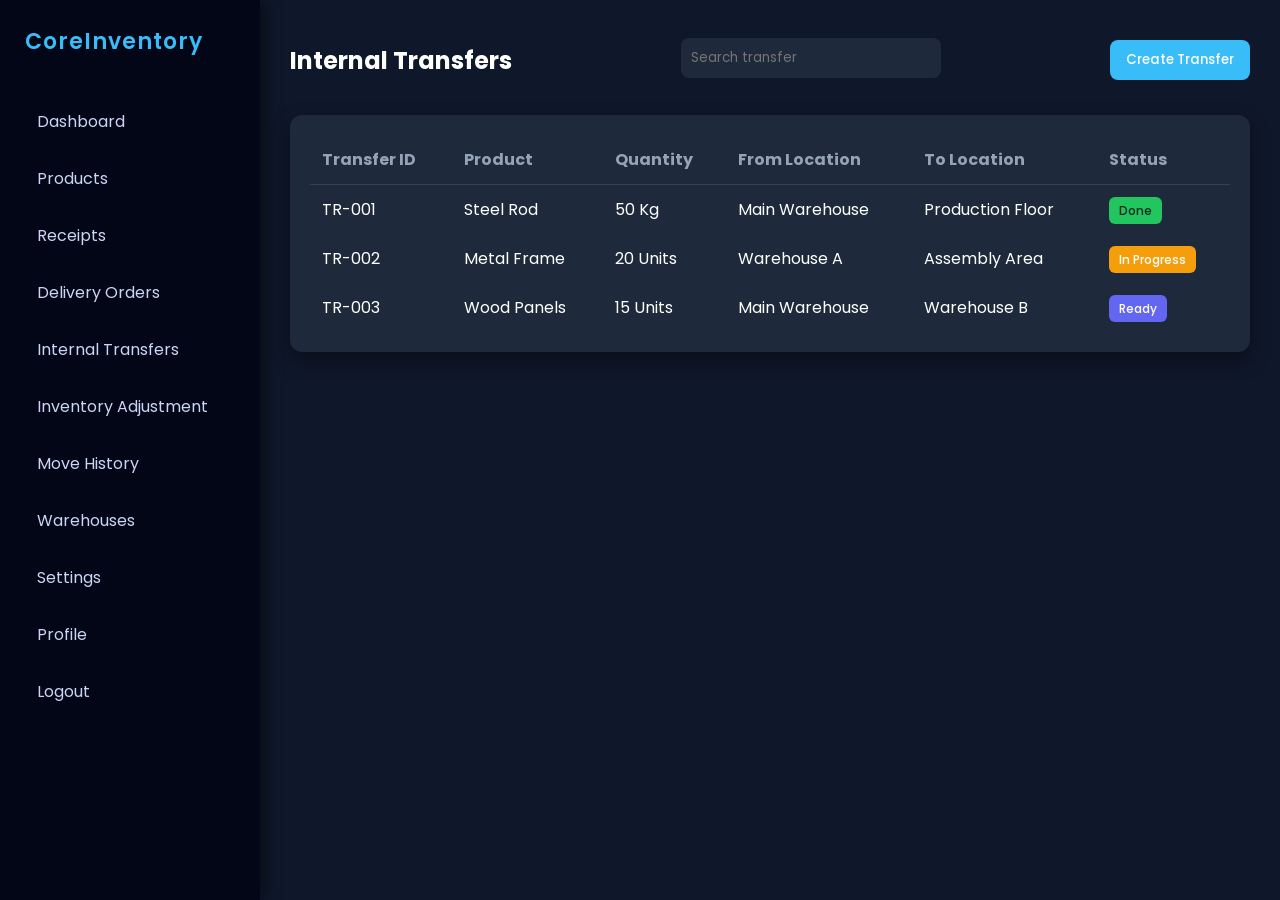
<file: pages/transfers.html>
<!DOCTYPE html>
<html lang="en">

<head>
<link rel="stylesheet" href="../css/forms.css">
<link rel="stylesheet" href="../css/style.css">
<meta charset="UTF-8">
<meta name="viewport" content="width=device-width, initial-scale=1.0">

<title>Internal Transfers - CoreInventory</title>

<link href="https://fonts.googleapis.com/css2?family=Poppins:wght@300;400;500;600&display=swap" rel="stylesheet">

<style>

*{
margin:0;
padding:0;
box-sizing:border-box;
font-family:'Poppins',sans-serif;
}

body{
display:flex;
height:100vh;
background:#0f172a;
color:white;
}

/* SIDEBAR */

.sidebar{
width:260px;
background:#020617;
padding:25px;
display:flex;
flex-direction:column;
}

.logo{
font-size:22px;
font-weight:600;
color:#38bdf8;
margin-bottom:35px;
}

.sidebar a{
color:#cbd5f5;
text-decoration:none;
padding:12px;
border-radius:8px;
margin:4px 0;
transition:0.3s;
}

.sidebar a:hover{
background:#1e293b;
color:#38bdf8;
}

/* MAIN AREA */

.main{
flex:1;
padding:30px;
overflow-y:auto;
}

/* TOPBAR */

.topbar{
display:flex;
justify-content:space-between;
align-items:center;
margin-bottom:25px;
}

.search{
padding:10px;
border-radius:8px;
border:none;
background:#1e293b;
color:white;
width:260px;
}

.add-btn{
background:#38bdf8;
border:none;
padding:10px 16px;
border-radius:8px;
cursor:pointer;
}

/* TABLE */

.table-container{
background:#1e293b;
padding:20px;
border-radius:12px;
}

table{
width:100%;
border-collapse:collapse;
}

th,td{
padding:12px;
text-align:left;
}

th{
color:#94a3b8;
border-bottom:1px solid #334155;
}

tr:hover{
background:#0f172a;
}

/* STATUS BADGES */

.status{
padding:5px 10px;
border-radius:6px;
font-size:12px;
}

.ready{
background:#6366f1;
}

.inprogress{
background:#f59e0b;
}

.done{
background:#22c55e;
}

/* MODAL */

.modal{
display:none;
position:fixed;
top:0;
left:0;
width:100%;
height:100%;
background:rgba(0,0,0,0.7);
justify-content:center;
align-items:center;
}

.modal-content{
background:#1e293b;
padding:25px;
border-radius:12px;
width:420px;
}

.modal input, .modal select{
width:100%;
padding:10px;
margin:8px 0;
border-radius:6px;
border:none;
background:#0f172a;
color:white;
}

.modal button{
margin-top:10px;
padding:10px;
background:#38bdf8;
border:none;
border-radius:6px;
cursor:pointer;
width:100%;
}

</style>

</head>

<body>

<!-- SIDEBAR -->

<div class="sidebar">

<div class="logo">CoreInventory</div>

<a href="dashboard.html">Dashboard</a>
<a href="products.html">Products</a>
<a href="receipts.html">Receipts</a>
<a href="deliveries.html">Delivery Orders</a>
<a href="transfers.html">Internal Transfers</a>
<a href="adjustments.html">Inventory Adjustment</a>
<a href="movements.html">Move History</a>
<a href="warehouses.html">Warehouses</a>
<a href="settings.html">Settings</a>
<a href="profile.html">Profile</a>
<a href="logout.html">Logout</a>

</div>

<!-- MAIN -->

<div class="main">

<div class="topbar">

<h2>Internal Transfers</h2>

<input class="search" placeholder="Search transfer">

<button class="add-btn" onclick="openModal()">Create Transfer</button>

</div>

<!-- TRANSFER TABLE -->

<div class="table-container">

<table>

<thead>

<tr>
<th>Transfer ID</th>
<th>Product</th>
<th>Quantity</th>
<th>From Location</th>
<th>To Location</th>
<th>Status</th>
</tr>

</thead>

<tbody id="transferTable">

<tr>
<td>TR-001</td>
<td>Steel Rod</td>
<td>50 Kg</td>
<td>Main Warehouse</td>
<td>Production Floor</td>
<td><span class="status done">Done</span></td>
</tr>

<tr>
<td>TR-002</td>
<td>Metal Frame</td>
<td>20 Units</td>
<td>Warehouse A</td>
<td>Assembly Area</td>
<td><span class="status inprogress">In Progress</span></td>
</tr>

<tr>
<td>TR-003</td>
<td>Wood Panels</td>
<td>15 Units</td>
<td>Main Warehouse</td>
<td>Warehouse B</td>
<td><span class="status ready">Ready</span></td>
</tr>

</tbody>

</table>

</div>

</div>

<!-- CREATE TRANSFER MODAL -->

<div class="modal" id="transferModal">

<div class="modal-content">

<h3>Create Internal Transfer</h3>

<input type="text" id="product" placeholder="Product Name">

<input type="number" id="qty" placeholder="Quantity">

<select id="from">
<option>Main Warehouse</option>
<option>Warehouse A</option>
<option>Production Floor</option>
</select>

<select id="to">
<option>Production Floor</option>
<option>Warehouse B</option>
<option>Assembly Area</option>
</select>

<select id="status">
<option>Ready</option>
<option>In Progress</option>
<option>Done</option>
</select>

<button onclick="addTransfer()">Save Transfer</button>

</div>

</div>

<script>

function openModal(){
document.getElementById("transferModal").style.display="flex"
}

function addTransfer(){

let product=document.getElementById("product").value
let qty=document.getElementById("qty").value
let from=document.getElementById("from").value
let to=document.getElementById("to").value
let status=document.getElementById("status").value

let table=document.getElementById("transferTable")

let id="TR-"+Math.floor(Math.random()*1000)

let row=document.createElement("tr")

row.innerHTML=
`<td>${id}</td>
<td>${product}</td>
<td>${qty}</td>
<td>${from}</td>
<td>${to}</td>
<td><span class="status ${status.toLowerCase().replace(" ","")}">${status}</span></td>`

table.appendChild(row)

document.getElementById("transferModal").style.display="none"

}

</script>

</body>
</html>
</file>
<file: css/forms.css>
/* ==================================
   FORM LAYOUT
================================== */

.form-container{
width:100%;
max-width:500px;
margin:auto;
padding:30px;
background:rgba(30,41,59,0.8);
backdrop-filter:blur(12px);
border-radius:16px;
box-shadow:0 10px 30px rgba(0,0,0,0.6);
}

/* FORM HEADER */

.form-header{
text-align:center;
margin-bottom:25px;
}

.form-header h2{
color:#38bdf8;
font-size:26px;
font-weight:600;
}

.form-header p{
font-size:14px;
color:#94a3b8;
}

/* ==================================
   FORM GROUP
================================== */

.form-group{
margin-bottom:18px;
position:relative;
}

/* LABEL */

.form-group label{
display:block;
margin-bottom:6px;
font-size:14px;
color:#cbd5f5;
}

/* INPUT FIELDS */

.form-group input,
.form-group select,
.form-group textarea{

width:100%;
padding:12px;
border-radius:10px;
border:1px solid #334155;
background:#0f172a;
color:white;
font-size:14px;
outline:none;
transition:0.3s;

}

/* INPUT HOVER */

.form-group input:hover,
.form-group select:hover,
.form-group textarea:hover{
border-color:#38bdf8;
}

/* INPUT FOCUS */

.form-group input:focus,
.form-group select:focus,
.form-group textarea:focus{

border-color:#38bdf8;
box-shadow:0 0 8px rgba(56,189,248,0.4);

}

/* ==================================
   TEXTAREA
================================== */

textarea{
resize:none;
height:100px;
}

/* ==================================
   BUTTONS
================================== */

.form-btn{
width:100%;
padding:12px;
border:none;
border-radius:10px;
font-size:15px;
font-weight:500;
background:linear-gradient(135deg,#38bdf8,#6366f1);
color:white;
cursor:pointer;
transition:0.3s;
}

.form-btn:hover{

transform:translateY(-3px);
box-shadow:0 10px 20px rgba(56,189,248,0.4);

}

/* SECONDARY BUTTON */

.form-btn-secondary{

background:#1e293b;
border:1px solid #334155;

}

.form-btn-secondary:hover{

background:#334155;

}

/* ==================================
   FORM FOOTER
================================== */

.form-footer{
text-align:center;
margin-top:15px;
font-size:14px;
}

.form-footer a{
color:#38bdf8;
text-decoration:none;
}

.form-footer a:hover{
text-decoration:underline;
}

/* ==================================
   INPUT ICONS
================================== */

.input-icon{
position:relative;
}

.input-icon input{
padding-left:40px;
}

.input-icon i{
position:absolute;
left:12px;
top:50%;
transform:translateY(-50%);
color:#94a3b8;
}

/* ==================================
   VALIDATION STATES
================================== */

.input-error{
border-color:#ef4444 !important;
}

.error-message{
font-size:12px;
color:#ef4444;
margin-top:4px;
}

.input-success{
border-color:#22c55e !important;
}

/* ==================================
   CHECKBOX
================================== */

.checkbox-group{
display:flex;
align-items:center;
gap:8px;
font-size:14px;
}

.checkbox-group input{
width:auto;
}

/* ==================================
   RADIO BUTTON
================================== */

.radio-group{
display:flex;
gap:15px;
margin-top:5px;
}

/* ==================================
   FORM GRID
================================== */

.form-grid{
display:grid;
grid-template-columns:1fr 1fr;
gap:15px;
}

/* ==================================
   FILE INPUT
================================== */

.file-input{
background:#0f172a;
border:1px dashed #334155;
padding:15px;
text-align:center;
border-radius:10px;
cursor:pointer;
transition:0.3s;
}

.file-input:hover{
border-color:#38bdf8;
}

/* ==================================
   SUCCESS MESSAGE
================================== */

.success-message{
background:#022c22;
padding:12px;
border-radius:8px;
color:#22c55e;
font-size:14px;
margin-bottom:10px;
}

/* ==================================
   ERROR MESSAGE
================================== */

.alert-error{
background:#7f1d1d;
padding:12px;
border-radius:8px;
color:#fecaca;
font-size:14px;
margin-bottom:10px;
}

/* ==================================
   FORM ANIMATION
================================== */

.form-container{
animation:fadeIn 0.6s ease;
}

@keyframes fadeIn{

0%{
opacity:0;
transform:translateY(20px);
}

100%{
opacity:1;
transform:translateY(0);
}

}

/* ==================================
   RESPONSIVE
================================== */

@media(max-width:700px){

.form-grid{
grid-template-columns:1fr;
}

.form-container{
padding:20px;
}

}
</file>
<file: css/style.css>
/* ==============================
   GLOBAL STYLES
================================ */

*{
margin:0;
padding:0;
box-sizing:border-box;
font-family:'Poppins',sans-serif;
}

body{
background:#0f172a;
color:#e2e8f0;
display:flex;
min-height:100vh;
}

/* ==============================
   SCROLLBAR
================================ */

::-webkit-scrollbar{
width:8px;
}

::-webkit-scrollbar-track{
background:#020617;
}

::-webkit-scrollbar-thumb{
background:#38bdf8;
border-radius:10px;
}

/* ==============================
   SIDEBAR
================================ */

.sidebar{
width:260px;
background:linear-gradient(180deg,#020617,#0f172a);
padding:25px;
display:flex;
flex-direction:column;
box-shadow:4px 0 15px rgba(0,0,0,0.5);
}

.logo{
font-size:22px;
font-weight:600;
color:#38bdf8;
margin-bottom:40px;
letter-spacing:1px;
}

.sidebar a{
color:#cbd5f5;
text-decoration:none;
padding:12px 15px;
border-radius:10px;
margin-bottom:8px;
transition:0.3s;
display:flex;
align-items:center;
gap:10px;
}

.sidebar a:hover{
background:#1e293b;
color:#38bdf8;
transform:translateX(4px);
}

/* ==============================
   MAIN CONTENT
================================ */

.main{
flex:1;
padding:30px;
overflow-y:auto;
}

/* ==============================
   TOPBAR
================================ */

.topbar{
display:flex;
justify-content:space-between;
align-items:center;
margin-bottom:30px;
}

.search{
padding:10px 15px;
border:none;
border-radius:10px;
background:#1e293b;
color:white;
width:250px;
outline:none;
transition:0.3s;
}

.search:focus{
box-shadow:0 0 8px #38bdf8;
}

/* ==============================
   BUTTONS
================================ */

button{
background:linear-gradient(135deg,#38bdf8,#6366f1);
border:none;
padding:10px 16px;
border-radius:10px;
color:white;
cursor:pointer;
font-weight:500;
transition:0.3s;
}

button:hover{
transform:translateY(-2px);
box-shadow:0 8px 15px rgba(56,189,248,0.3);
}

/* ==============================
   CARDS
================================ */

.card{
background:rgba(30,41,59,0.7);
backdrop-filter:blur(10px);
padding:20px;
border-radius:14px;
box-shadow:0 8px 20px rgba(0,0,0,0.5);
transition:0.3s;
}

.card:hover{
transform:translateY(-5px);
}

/* ==============================
   KPI CARDS
================================ */

.kpi-grid{
display:grid;
grid-template-columns:repeat(4,1fr);
gap:20px;
margin-bottom:30px;
}

.kpi-card{
background:linear-gradient(145deg,#1e293b,#020617);
padding:20px;
border-radius:12px;
box-shadow:0 8px 20px rgba(0,0,0,0.4);
transition:0.3s;
}

.kpi-card:hover{
transform:translateY(-5px);
}

.kpi-card h4{
font-size:14px;
color:#94a3b8;
margin-bottom:6px;
}

.kpi-card h2{
font-size:28px;
color:#38bdf8;
}

/* ==============================
   TABLES
================================ */

.table-container{
background:#1e293b;
padding:20px;
border-radius:14px;
box-shadow:0 8px 20px rgba(0,0,0,0.4);
}

table{
width:100%;
border-collapse:collapse;
}

th{
text-align:left;
padding:12px;
color:#94a3b8;
border-bottom:1px solid #334155;
}

td{
padding:12px;
}

tr{
transition:0.2s;
}

tr:hover{
background:#0f172a;
}

/* ==============================
   STATUS BADGES
================================ */

.status{
padding:4px 10px;
border-radius:6px;
font-size:12px;
font-weight:500;
}

.status.done{
background:#22c55e;
color:#022c22;
}

.status.waiting{
background:#f59e0b;
color:#3b1d00;
}

.status.draft{
background:#475569;
}

.status.ready{
background:#6366f1;
}

.status.pending{
background:#f59e0b;
}

.status.approved{
background:#22c55e;
}

.status.rejected{
background:#ef4444;
}

/* ==============================
   FORMS
================================ */

input, select, textarea{
width:100%;
padding:10px;
margin-top:8px;
margin-bottom:12px;
border:none;
border-radius:8px;
background:#0f172a;
color:white;
outline:none;
transition:0.2s;
}

input:focus, select:focus, textarea:focus{
box-shadow:0 0 5px #38bdf8;
}

/* ==============================
   MODALS
================================ */

.modal{
display:none;
position:fixed;
top:0;
left:0;
width:100%;
height:100%;
background:rgba(0,0,0,0.7);
justify-content:center;
align-items:center;
z-index:100;
}

.modal-content{
background:#1e293b;
padding:25px;
border-radius:14px;
width:400px;
box-shadow:0 10px 25px rgba(0,0,0,0.5);
}

/* ==============================
   PROFILE
================================ */

.profile-header{
display:flex;
align-items:center;
gap:20px;
background:#1e293b;
padding:20px;
border-radius:14px;
margin-bottom:25px;
}

.avatar{
width:80px;
height:80px;
border-radius:50%;
background:#38bdf8;
display:flex;
align-items:center;
justify-content:center;
font-size:30px;
font-weight:bold;
color:#020617;
}

.activity{
display:flex;
gap:20px;
margin-top:15px;
}

.stat{
flex:1;
background:#0f172a;
padding:15px;
border-radius:10px;
text-align:center;
}

.stat h2{
color:#38bdf8;
}

/* ==============================
   CHART SECTION
================================ */

.charts{
display:grid;
grid-template-columns:1fr 1fr;
gap:20px;
margin-bottom:25px;
}

.chart-card{
background:#1e293b;
padding:20px;
border-radius:12px;
}

/* ==============================
   FILTERS
================================ */

.filters{
display:flex;
gap:10px;
margin-bottom:15px;
}

/* ==============================
   RESPONSIVE
================================ */

@media(max-width:1000px){

.sidebar{
display:none;
}

.kpi-grid{
grid-template-columns:repeat(2,1fr);
}

.charts{
grid-template-columns:1fr;
}

.activity{
flex-direction:column;
}

}
</file>
